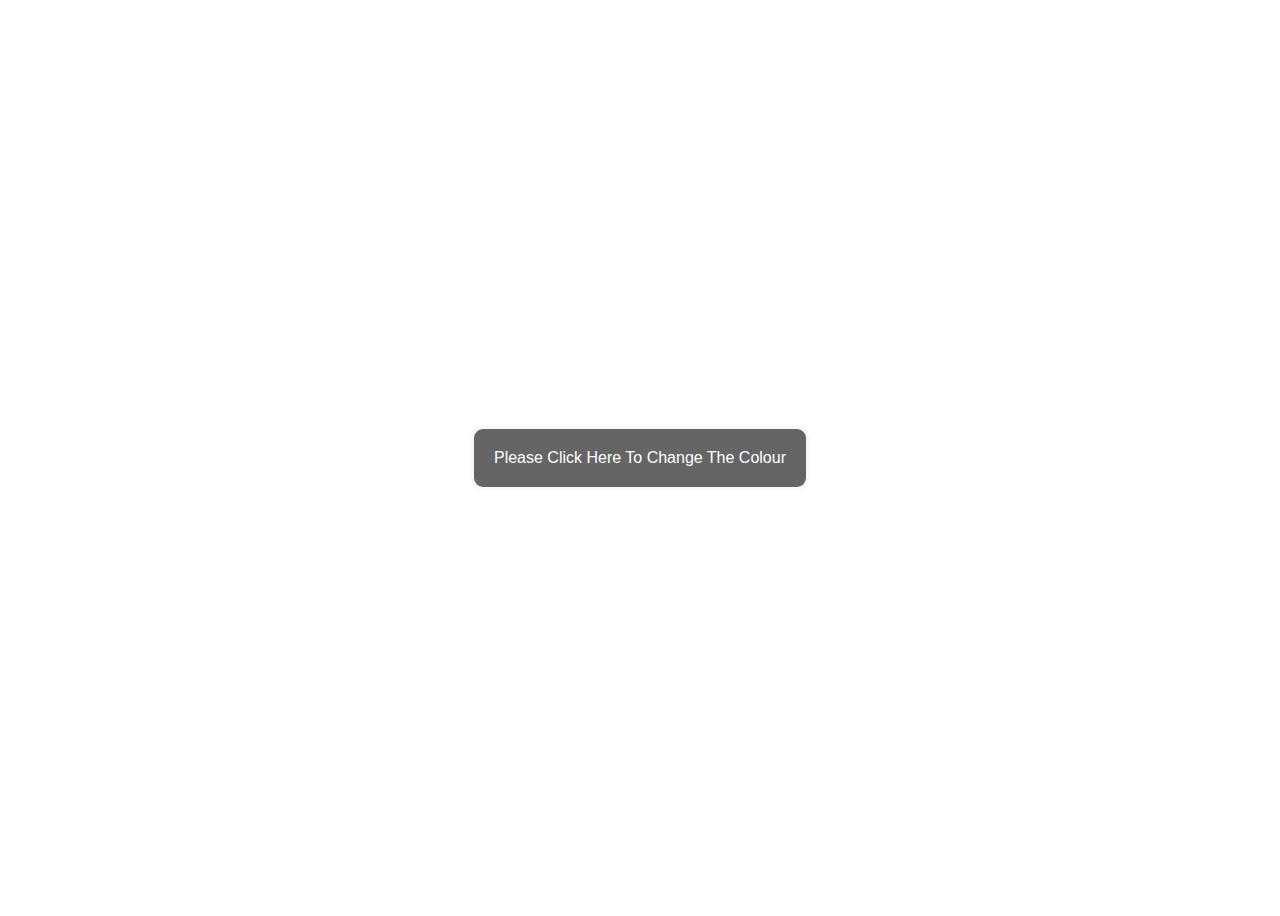
<file: BgColorChange/index.html>
<!DOCTYPE html>
<html lang="en">
<head>
    <meta charset="UTF-8">
    <meta name="viewport" content="width=device-width, initial-scale=1.0">
    <meta http-equiv="X-UA-Compatible" content="ie=edge">
    <title>Document</title>
    <link rel="stylesheet" href="main.css">
</head>
<body>

    <button type="button" class="btn">Please Click Here To Change The Colour</button>

    <script src="script.js"></script>
</body>
</html>
</file>
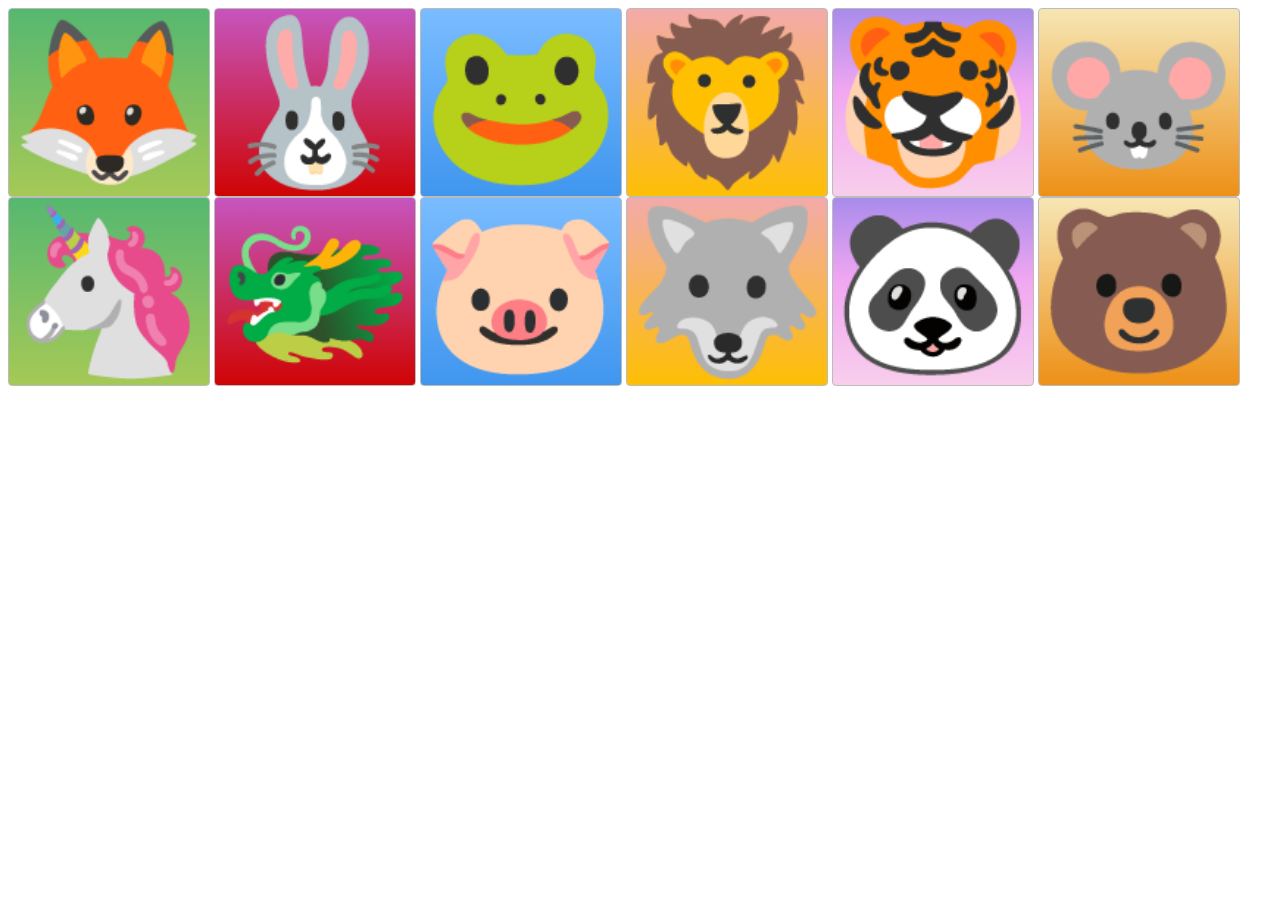
<file: lamboPWA/index.html>
<!DOCTYPE html>
<html>
<head>
  <!-- the below meta tag is default in most modern browsers. however if you have an
  older browser, the emojis may not show up properly. In which case you need this meta
  tag. Read more here: https://teamtreehouse.com/community/meta-charsetutf8-what-does-this-mean-or-what-does-it-do-i-deleted-it-from-the-code-and-nothing-changed -->
  <meta charset="utf-8" >  
  <title>Grid Master</title>
  <link rel="stylesheet" type="text/css" href="./style.css">
</head>
<body>
  <div class="zone green">🦊</div>
  <div class="zone red">🐰</div>
  <div class="zone blue">🐸</div>
  <div class="zone yellow">🦁</div>
  <div class="zone purple">🐯</div>
  <div class="zone brown">🐭</div>
  <div class="zone green">🦄</div>
  <div class="zone red">🐲</div>
  <div class="zone blue">🐷</div>
  <div class="zone yellow">🐺</div>
  <div class="zone purple">🐼</div>
  <div class="zone brown">🐻</div>
</body>
</html>
</file>
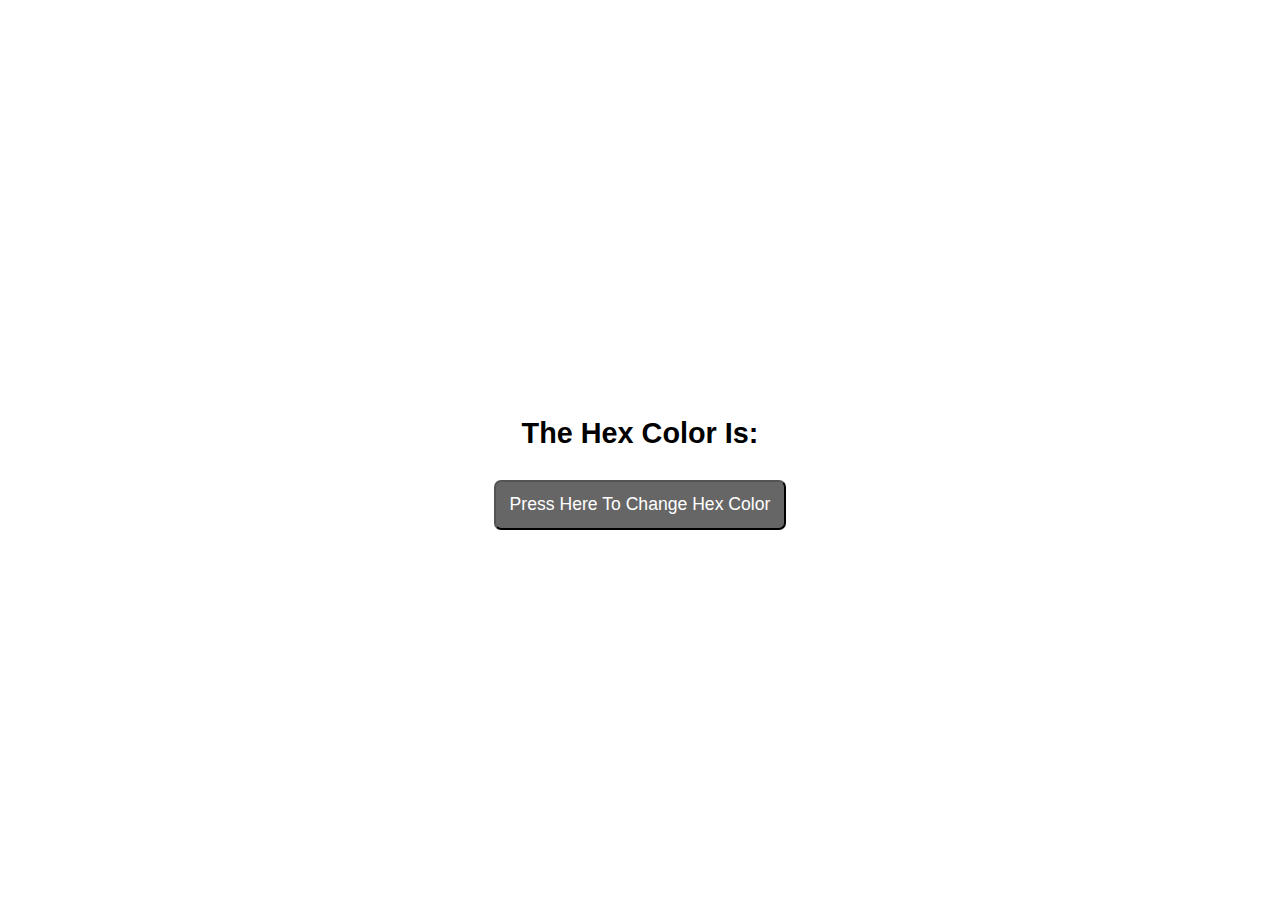
<file: HexCodeGenerator/hexcolor.html>
<!DOCTYPE html>
<html lang="en">
<head>
    <meta charset="UTF-8">
    <meta name="viewport" content="width=device-width, initial-scale=1.0">
    <meta http-equiv="X-UA-Compatible" content="ie=edge">
    <title>Hex Color Change</title>
    <link rel="stylesheet" href="hexcolor.css">
</head>
<body>

    <div class="container">
       <h2 class="hexColor">the hex color is: <span class="hex"></span></h2>
        <button type="button" class="hexBtn">press here to change hex color</button>
    </div>

    <script src="hexcolor.js"></script>
</body>
</html>
</file>
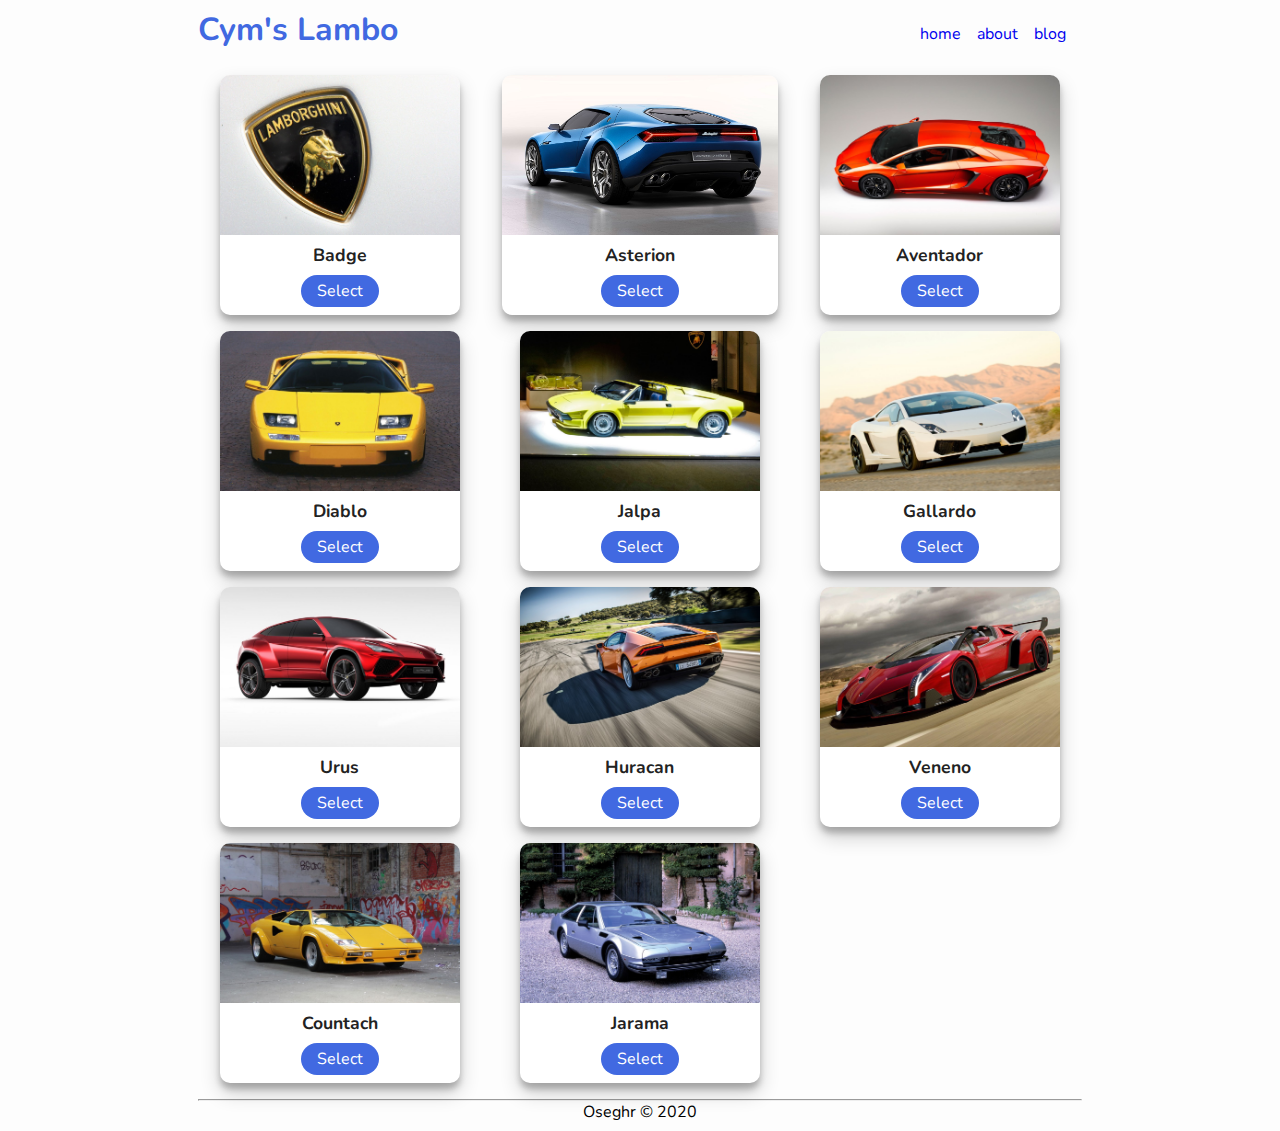
<file: lamboPWA/pwa.html>
<!DOCTYPE html>
<html lang="en">
<head>
    <meta charset="UTF-8">
    <meta name="viewport" content="width=device-width, initial-scale=1.0">
    <meta http-equiv="X-UA-Compatible" content="ie=edge">
    <link rel="stylesheet" href="pwa.css">
    <title>Lamborghini</title>
</head>
<body>
    <main>
        
        <nav>
            <!-- <img class="logo" src="./img/lamborghini-badge.jpg" alt="lamborghini-badge" height="30px" width="30px"> -->
            <h1>Cym's Lambo</h1>
            <ul>
                <li><a href="#">home</a></li>
                <li><a href="#">about</a></li>
                <li><a href="#">blog</a></li>
            </ul>
        </nav>
        <div class="container">

        </div>
        <hr>
        <footer>
            Oseghr &copy 2020
        </footer>
        <script src="pwa.js"></script>
    </main>
</body>
</html>
</file>
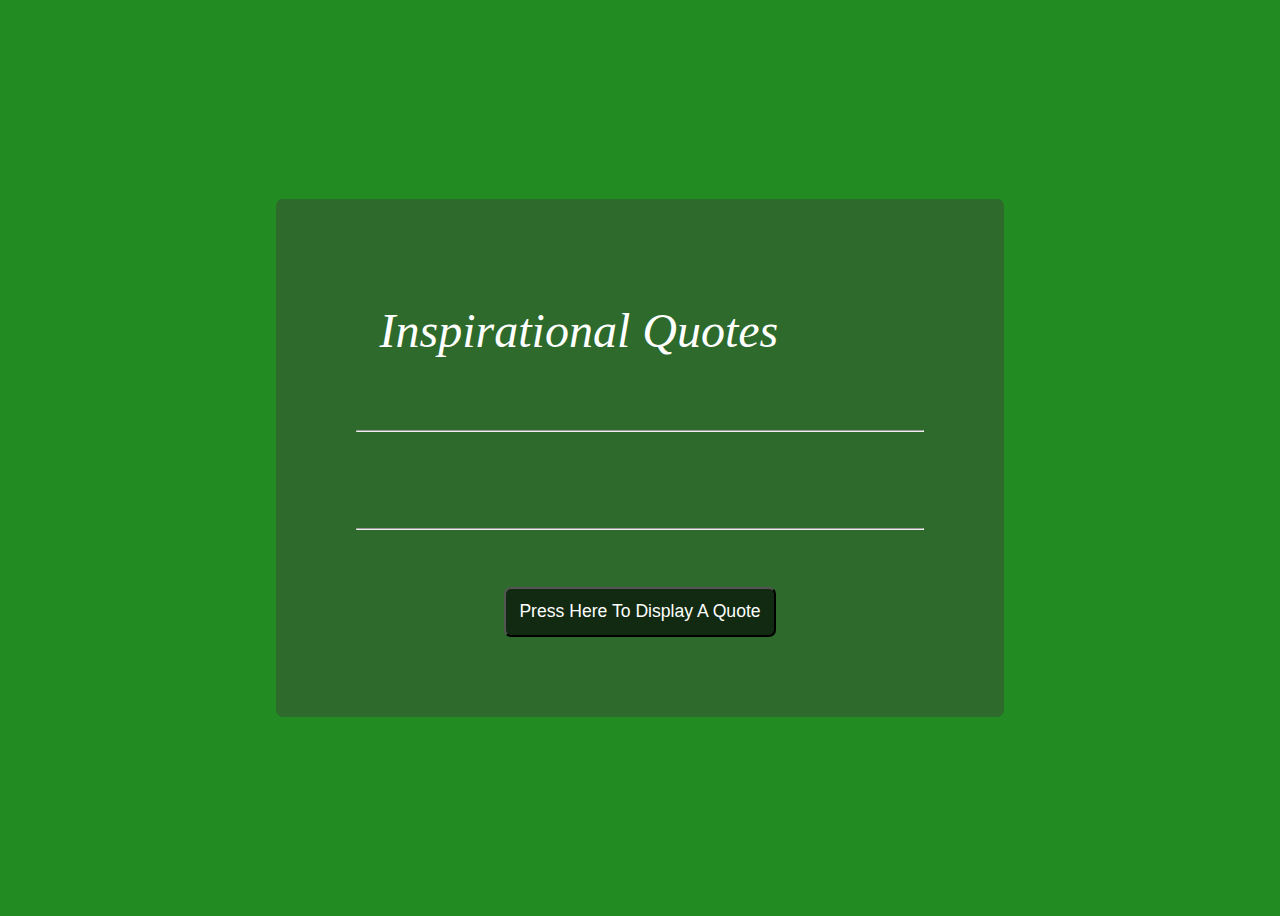
<file: RandomQuoteGenerator/randomquotes.html>
<!DOCTYPE html>
<html lang="en">
<head>
    <meta charset="UTF-8">
    <meta name="viewport" content="width=device-width, initial-scale=1.0">
    <meta http-equiv="X-UA-Compatible" content="ie=edge">
    <title>Random Quotes Generator</title>
    <link rel="stylesheet" href="randomquotes.css">
</head>
<body>
    <div class="container">
        <h1>Inspirational Quotes</h1> <hr>   
        <blockquote class="quote"></blockquote>
        <hr>
        <h4 class="author"></h4>
                
        <button type="button" class="quoteBtn">press here to display a quote</button>
    </div>

    <script src="randomquotes.js"></script>
</body>
</html>
</file>
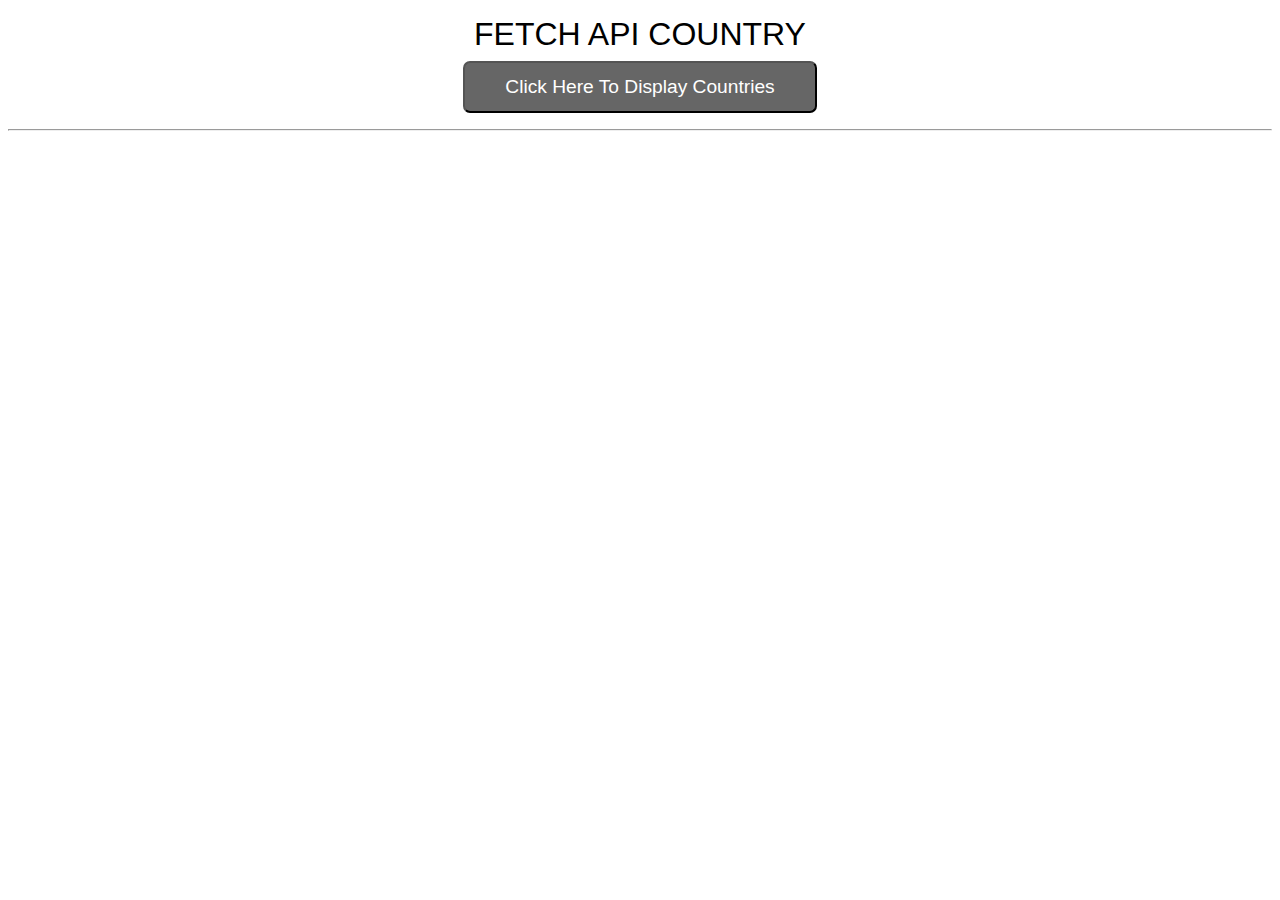
<file: Fetch-API-Practice/FetchAPICountries/fetchApiCountries.html>
<!DOCTYPE html>
<html lang="en">

<head>
    <meta charset="UTF-8">
    <meta name="viewport" content="width=device-width, initial-scale=1.0">
    <meta http-equiv="X-UA-Compatible" content="ie=edge">
    <title>Fetch API Images</title>
    <link rel="stylesheet" href="fetchApiCountries.css">

</head>

<body>
    <h1>Fetch API Country</h1>
    <button type='button' id="imgBtn">click here to display countries</button>
    <hr>
    <div class="container">

    </div>

    <script src="fetchApiCountries.js"></script>
</body>

</html>
</file>
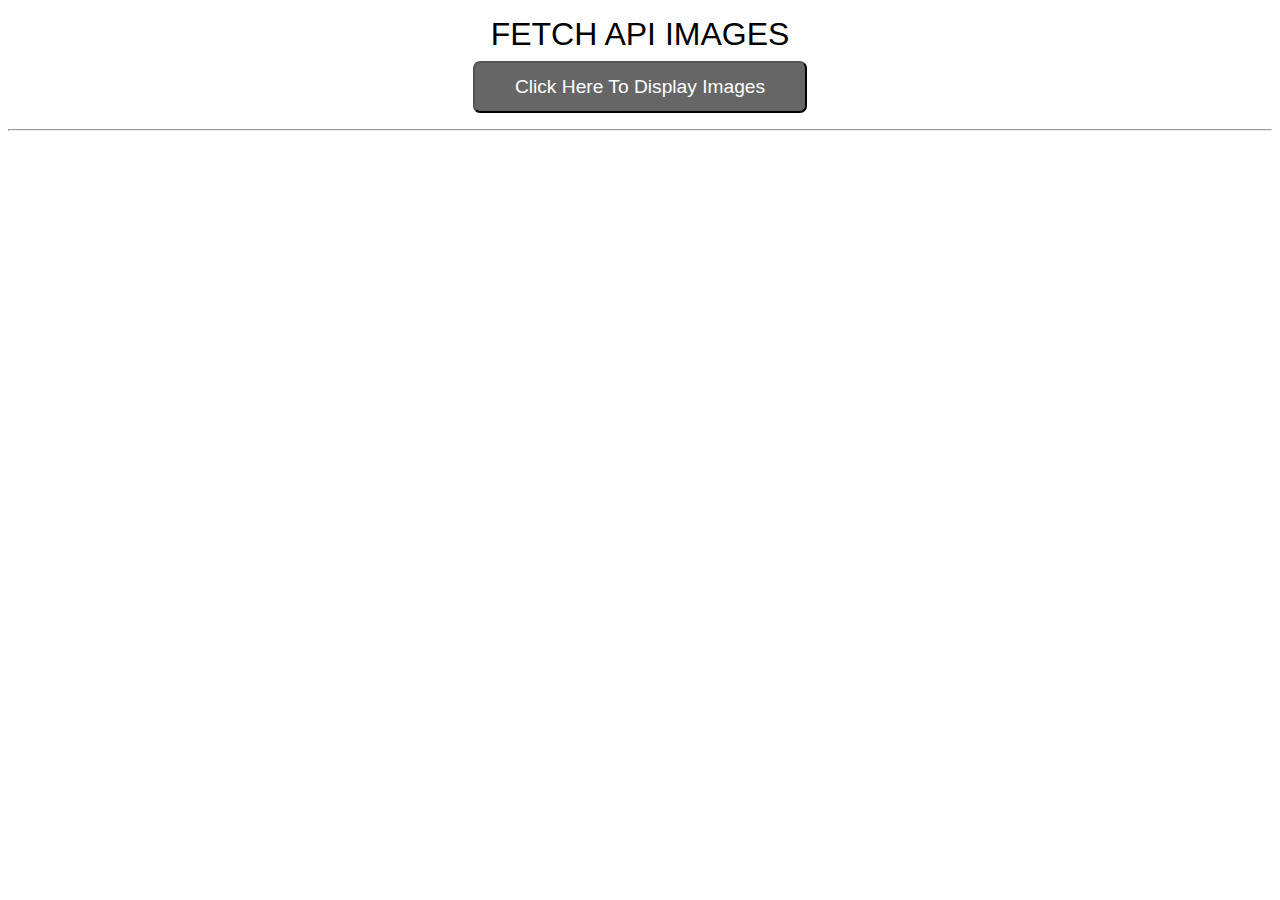
<file: Fetch-API-Practice/FetchAPIImages/fetchApiImages.html>
<!DOCTYPE html>
<html lang="en">
<head>
    <meta charset="UTF-8">
    <meta name="viewport" content="width=device-width, initial-scale=1.0">
    <meta http-equiv="X-UA-Compatible" content="ie=edge">
    <title>Fetch API Images</title>
    <link rel="stylesheet" href="fetchApiImages.css">

</head>
<body>
    <h1>Fetch API Images</h1>
    <button type='button' id="imgBtn">click here to display images</button>
    <hr>
    <div class="container">

    </div>

    <script src="fetchApiImages.js"></script>
</body>
</html>
</file>
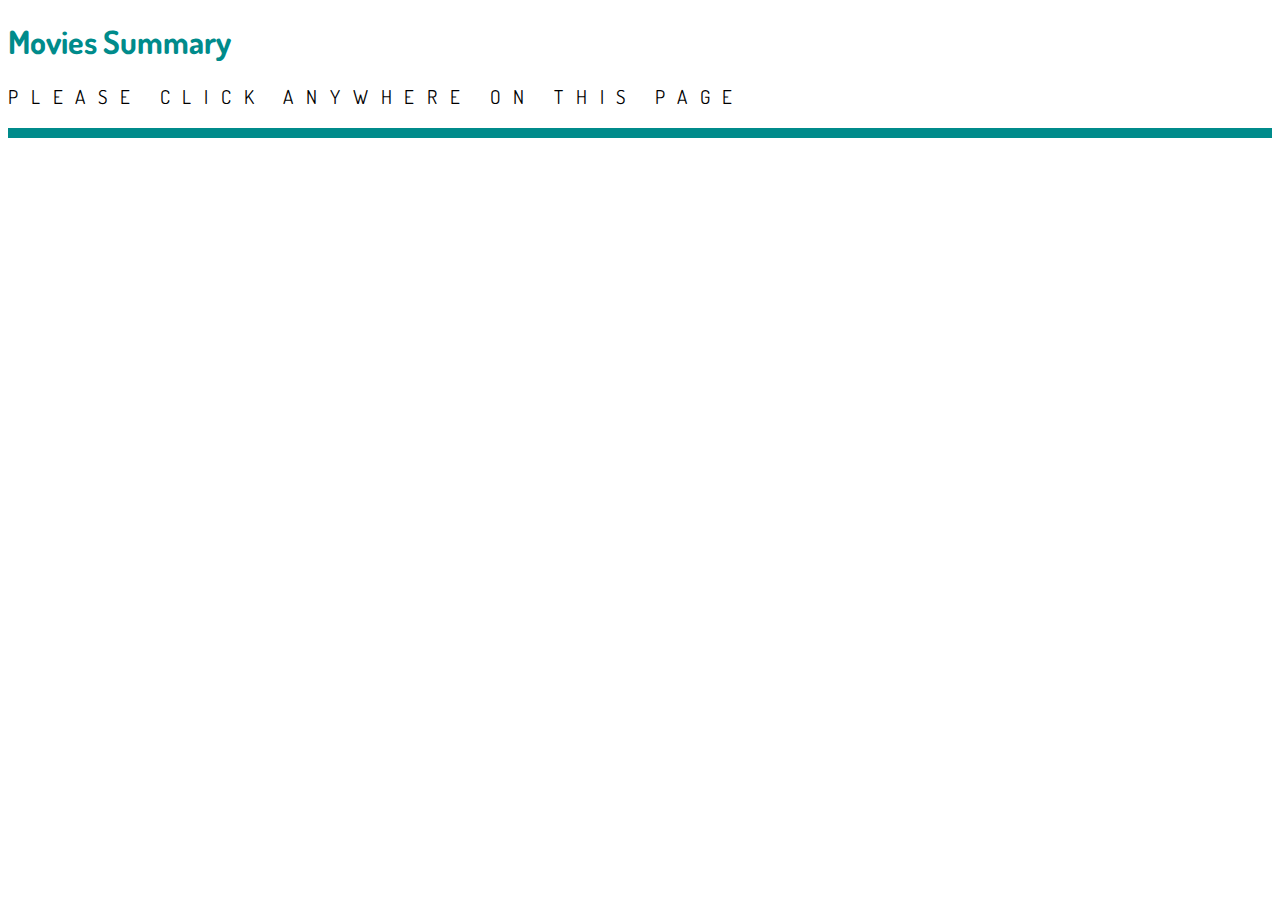
<file: Fetch-API-Practice/FetchAPIMovies/fetchApiMovies.html>
<!DOCTYPE html>
<html lang="en">
  <head>
    <meta charset="UTF-8" />
    <meta name="viewport" content="width=device-width, initial-scale=1.0" />
    <meta http-equiv="X-UA-Compatible" content="ie=edge" />
    <title>API Connection Tutorials</title>
    <link
      href="https://fonts.googleapis.com/css?family=Dosis:400,700"
      rel="stylesheet"
    />
    <link rel="stylesheet" href="fetchApiMovies.css">

  </head>

  <body>
        <h1>Movies Summary</h1>
        <p id="paragraph">please click anywhere on this page</p>
        <hr>
        <div id="root"></div>


    <script src="fetchApiMovies.js"></script>
  </body>
</html>
</file>
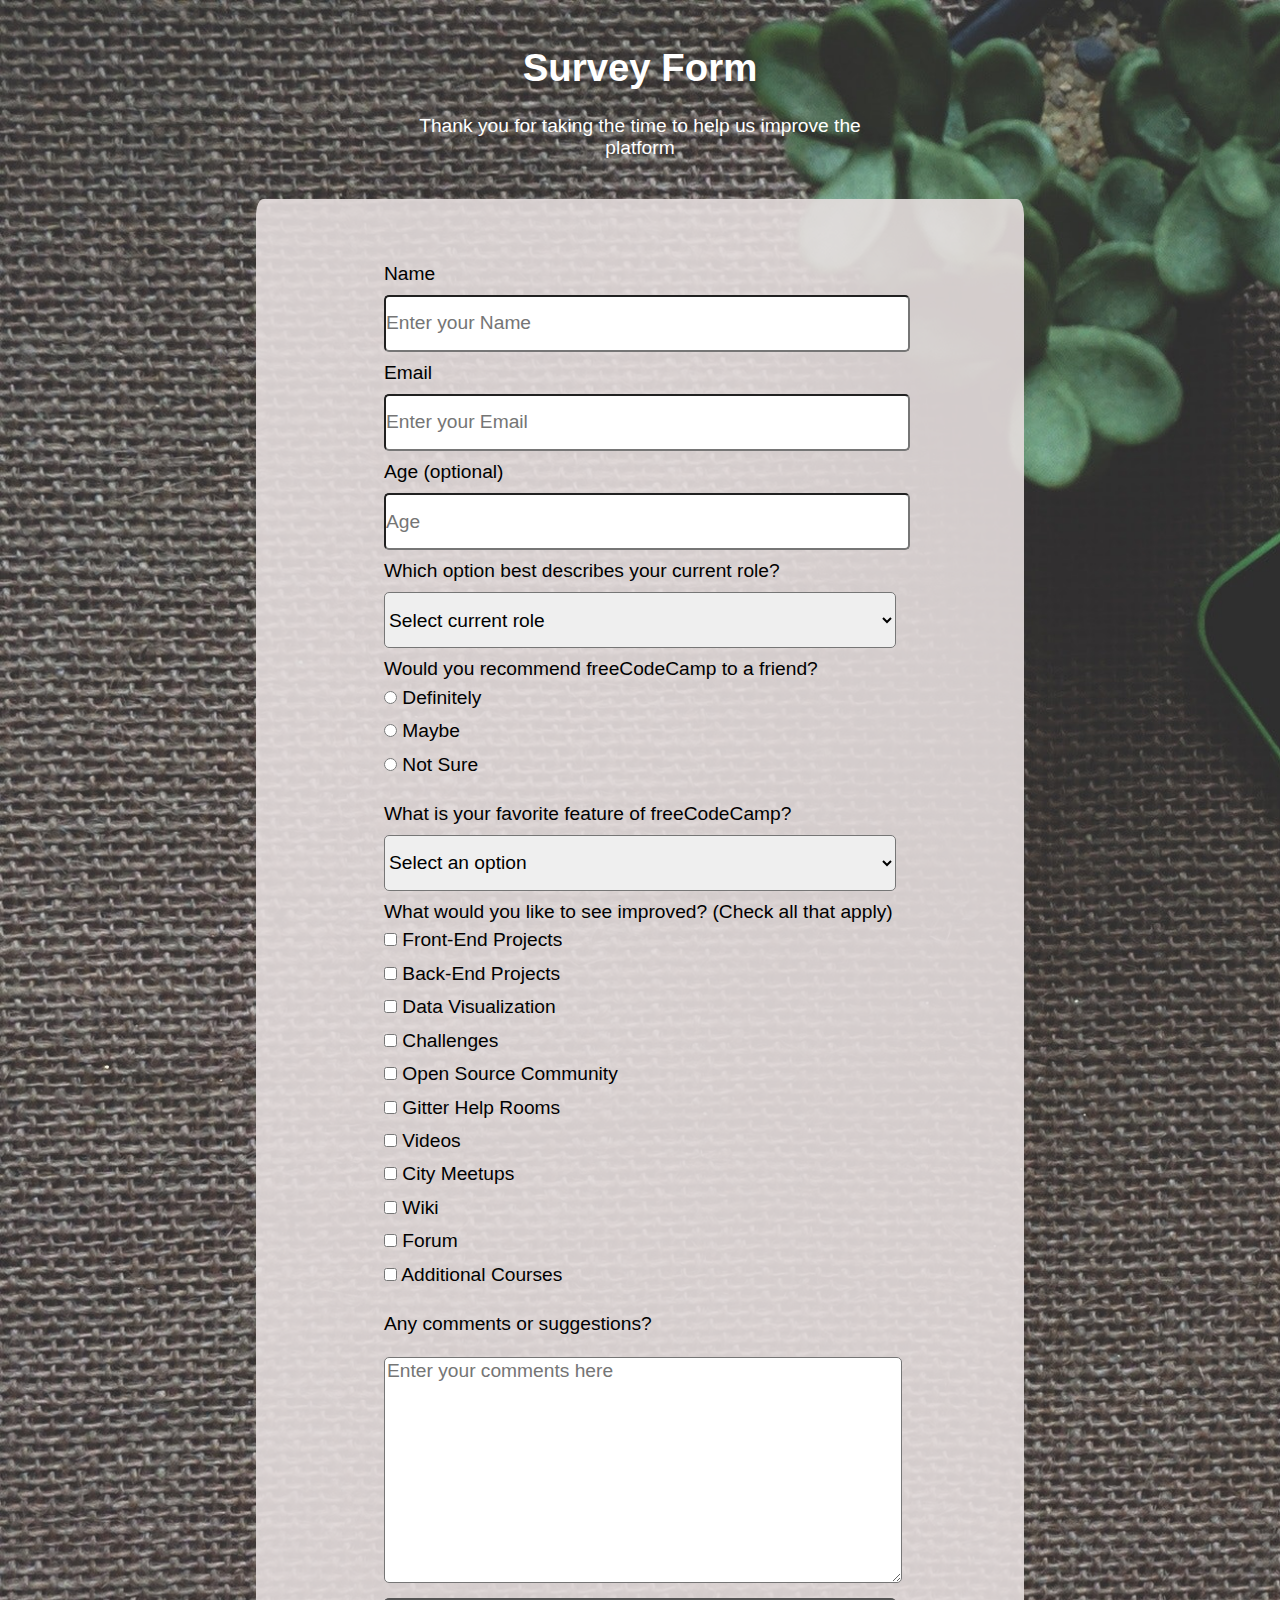
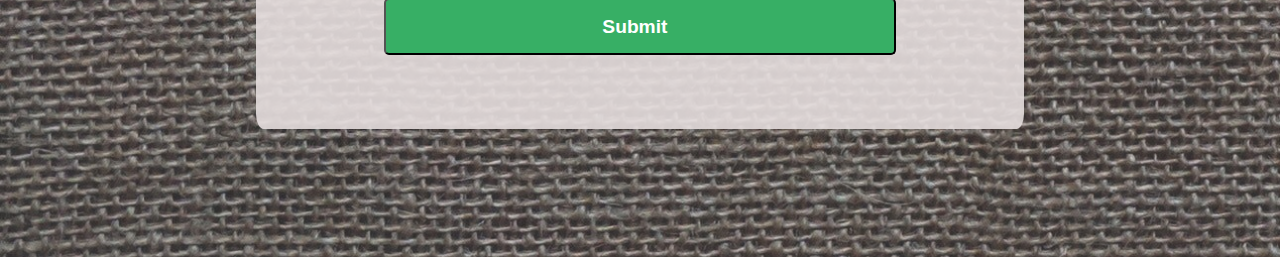
<file: HTML-CSS/FCCSurveyForm/survey.html>
<!DOCTYPE html>
<html lang="en">
<head>
    <meta charset="UTF-8">
    <meta name="viewport" content="width=device-width, initial-scale=1.0">
    <meta http-equiv="X-UA-Compatible" content="ie=edge">
    <title>Survey Form</title>
    <link rel="stylesheet" href="survey.css">
</head>
<body>
    <div>
        <h1>Survey Form</h1>
        <p>Thank you for taking the time to help us improve the platform</p>

    </div>

    <form action="#" method="post">

        <label for="name">Name <br>
            <input type="text" name="name" id="fname" placeholder="Enter your Name">
        </label>
        <br>

        <label for="email">Email<br>
            <input type="email" name="email" id="femail" placeholder="Enter your Email">
        </label>
        <br>
        <label for="age">Age (optional)<br>
            <input type="number" name="age" id="fage" placeholder="Age">
        </label>
        <br>

        <label for="role">Which option best describes your current role?<br>
            <select name="role" id="frole">
                <option value="Select current role"> Select current role</option>
                <option value="Student"> Student</option>
                <option value="Full Time Job"> Full Time Job</option>
                <option value="Full Time Learner"> Full Time Learner</option>
                <option value="Prefer not to say"> Prefer not to say</option>
                <option value="Other"> Other</option>
            </select>
        </label>
        <br>

        <label for="recommend">Would you recommend freeCodeCamp to a friend?<br>
            <input type="radio" name="recommend" id="frecommend" value="Definitely"> Definitely<br>
            <input type="radio" name="recommend" id="frecommend" value="Maybe"> Maybe<br>
            <input type="radio" name="recommend" id="frecommend" value="Not Sure"> Not Sure<br>
        </label>
        <br>

        <label for="feature">What is your favorite feature of freeCodeCamp?<br>
            <select name="feature" id="ffeature">
                <option value="Select an option"> Select an option</option>
                <option value="Challenges"> Challenges</option>
                <option value="Projects"> Projects</option>
                <option value="Community"> Community</option>
                <option value="Open Source"> Open Source</option>
                
            </select>
        </label>
        <br>

        <label for="next">What would you like to see improved? (Check all that apply)<br>
            
            <input type="checkbox" name="check" id="fcheck" value="Front-End Projects"> Front-End Projects<br>
            <input type="checkbox" name="check" id="fcheck" value="Back-End Projects"> Back-End Projects<br>
            <input type="checkbox" name="check" id="fcheck" value="Data Visualization"> Data Visualization<br>
            <input type="checkbox" name="check" id="fcheck" value="Challenges"> Challenges<br>
            <input type="checkbox" name="check" id="fcheck" value="Open Source Community"> Open Source Community<br>
            <input type="checkbox" name="check" id="fcheck" value="Gitter Help Rooms"> Gitter Help Rooms<br>
            <input type="checkbox" name="check" id="fcheck" value="Videos"> Videos<br>
            <input type="checkbox" name="check" id="fcheck" value="City Meetups"> City Meetups<br>
            <input type="checkbox" name="check" id="fcheck" value="Wiki"> Wiki<br>
            <input type="checkbox" name="check" id="fcheck" value="Forum"> Forum<br>
            <input type="checkbox" name="check" id="fcheck" value="Additional Courses"> Additional Courses<br>           
            
        </label>


        <br>
        <label for="multiline">Any comments or suggestions?<br>
            <br>
            <textarea name="multitext" id="fmultiline" cols="30" rows="10" placeholder="Enter your comments here"></textarea>
        </label>


        <br>

        <input type="submit" id="submit" value="Submit">  
        <br>     


    </form>    
</body>
</html>
</file>
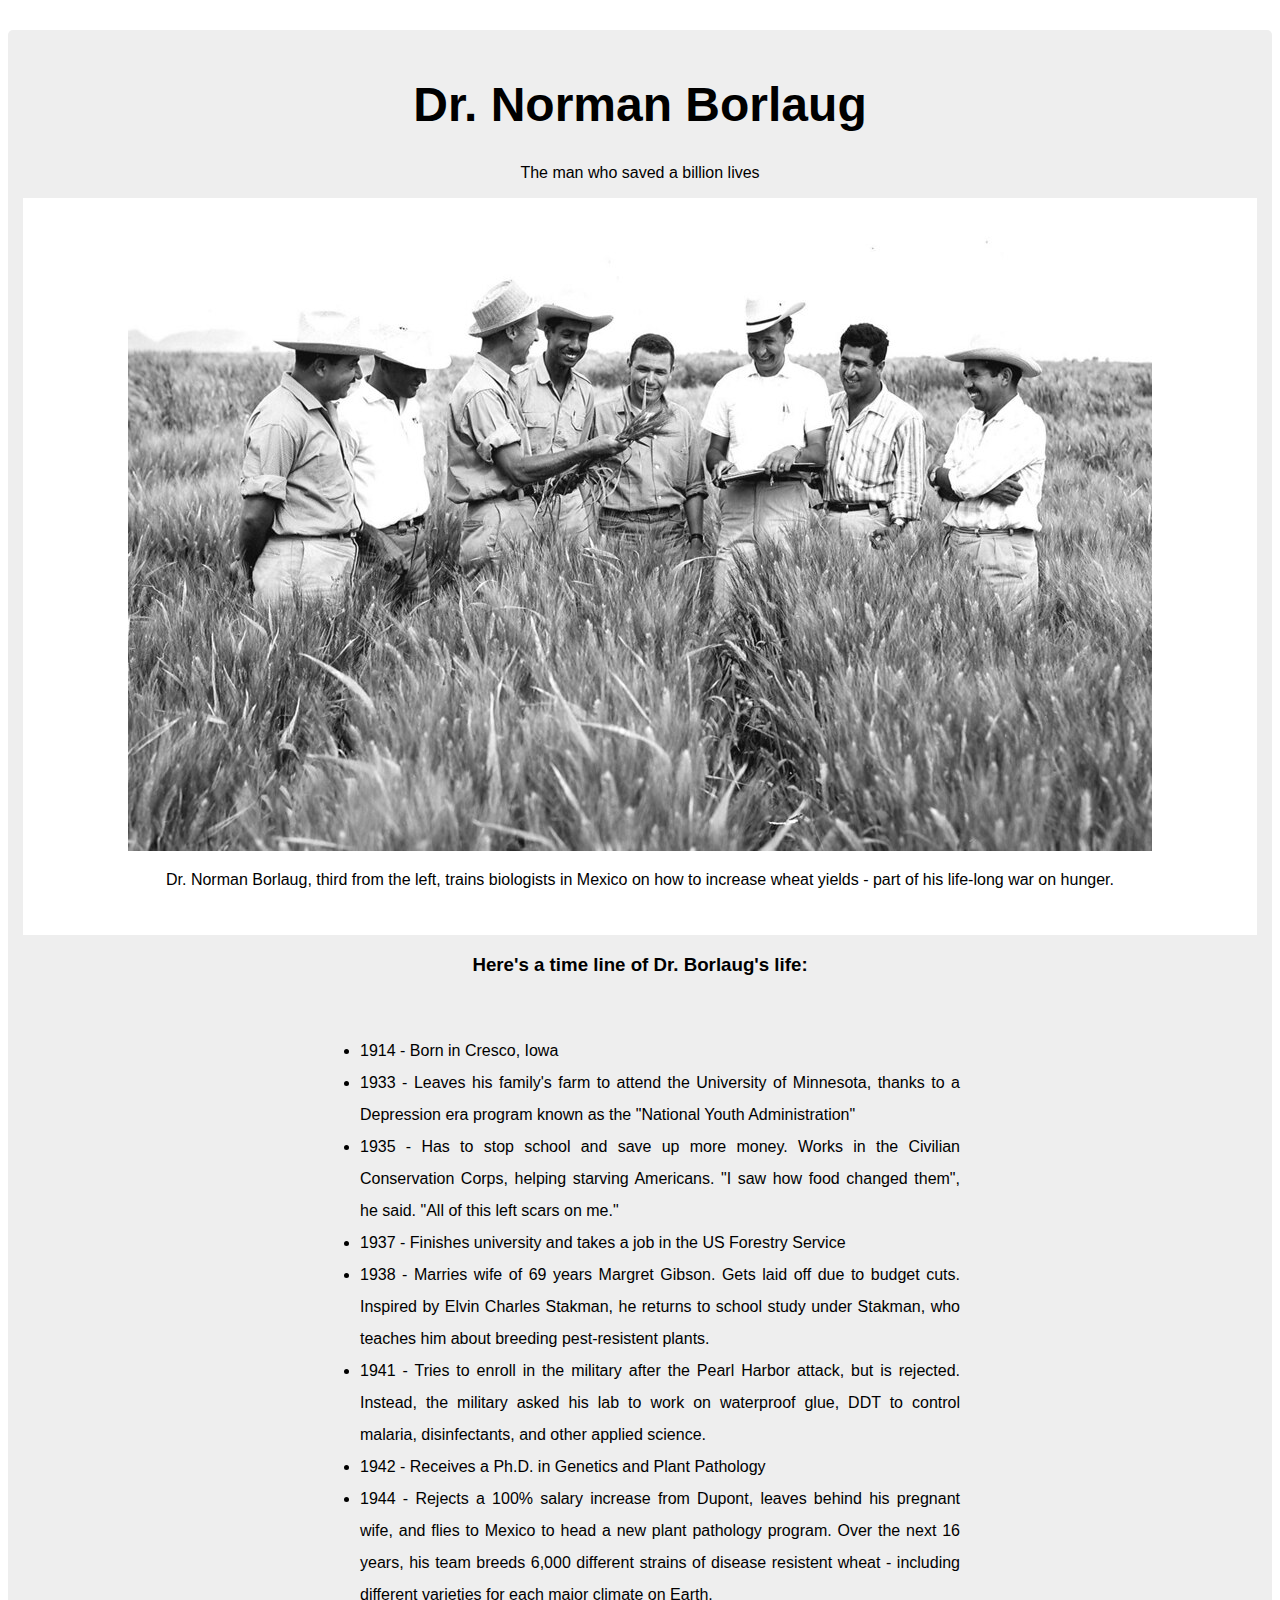
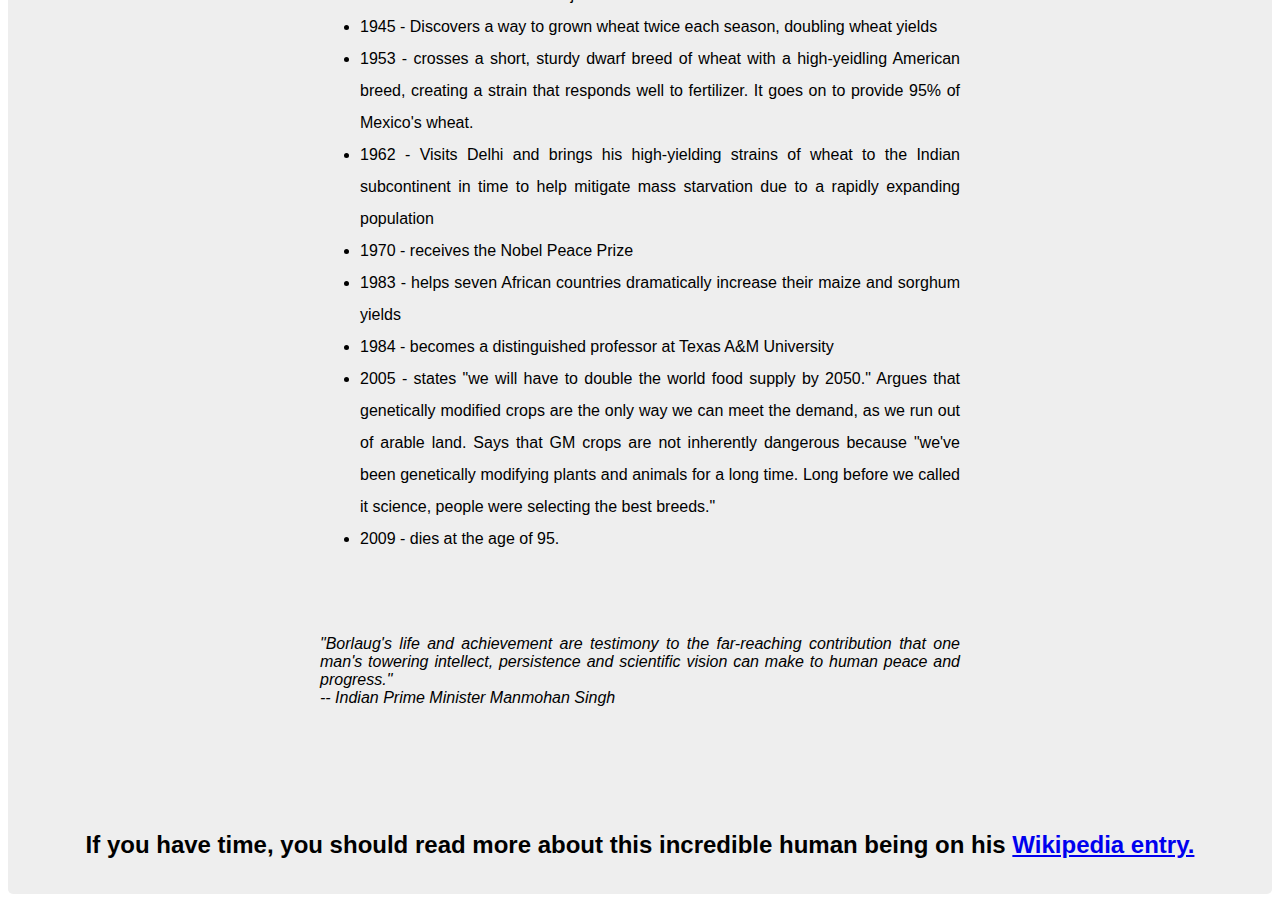
<file: HTML-CSS/FCCTributePage/tributepage.html>
<!DOCTYPE html>
<html lang="en">
<head>
    <meta charset="UTF-8">
    <meta name="viewport" content="width=device-width, initial-scale=1.0">
    <meta http-equiv="X-UA-Compatible" content="ie=edge">
    <title>Tribute Page</title>
    <link rel="stylesheet" href="tribute.css">
</head>
<body>
    <main>
        <header>
            <h1> Dr. Norman Borlaug</h1>
            <p>The man who saved a billion lives</p>
        </header>
        <div class="tributepix">
            <img src="../Images/tribute.jpg" alt="Tribute Page Picture"><br>

            <p>Dr. Norman Borlaug, third from the left, trains biologists in Mexico on how to increase wheat yields - part of his life-long war on hunger.</p>

        </div>

        <h3>Here's a time line of Dr. Borlaug's life:</h3>
        <div class="history">
            <ul>
                <li>1914 - Born in Cresco, Iowa</li>
                <li>1933 - Leaves his family's farm to attend the University of Minnesota, thanks to a Depression era program known as the "National Youth Administration"</li>
                <li>1935 - Has to stop school and save up more money. Works in the Civilian Conservation Corps, helping starving Americans. "I saw how food changed them", he said. "All of this left scars on me."</li>
                <li>1937 - Finishes university and takes a job in the US Forestry Service</li>
                <li>1938 - Marries wife of 69 years Margret Gibson. Gets laid off due to budget cuts. Inspired by Elvin Charles Stakman, he returns to school study under Stakman, who teaches him about breeding pest-resistent plants.</li>
                <li>1941 - Tries to enroll in the military after the Pearl Harbor attack, but is rejected. Instead, the military asked his lab to work on waterproof glue, DDT to control malaria, disinfectants, and other applied science.</li>
                <li>1942 - Receives a Ph.D. in Genetics and Plant Pathology</li>
                <li>1944 - Rejects a 100% salary increase from Dupont, leaves behind his pregnant wife, and flies to Mexico to head a new plant pathology program. Over the next 16 years, his team breeds 6,000 different strains of disease resistent wheat - including different varieties for each major climate on Earth.</li>
                <li>1945 - Discovers a way to grown wheat twice each season, doubling wheat yields</li>
                <li>1953 - crosses a short, sturdy dwarf breed of wheat with a high-yeidling American breed, creating a strain that responds well to fertilizer. It goes on to provide 95% of Mexico's wheat.</li>
                <li>1962 - Visits Delhi and brings his high-yielding strains of wheat to the Indian subcontinent in time to help mitigate mass starvation due to a rapidly expanding population</li>
                <li>1970 - receives the Nobel Peace Prize</li>
                <li>1983 - helps seven African countries dramatically increase their maize and sorghum yields</li>
                <li>1984 - becomes a distinguished professor at Texas A&M University</li>
                <li>2005 - states "we will have to double the world food supply by 2050." Argues that genetically modified crops are the only way we can meet the demand, as we run out of arable land. Says that GM crops are not inherently dangerous because "we've been genetically modifying plants and animals for a long time. Long before we called it science, people were selecting the best breeds."</li>
                <li>2009 - dies at the age of 95.</li>
            </ul>
            <blockquote>
                    "Borlaug's life and achievement are testimony to the far-reaching contribution that one man's towering intellect, persistence and scientific vision can make to human peace and progress."<br>                       -- Indian Prime Minister Manmohan Singh
            </blockquote>
        </div>
        <h2>If you have time, you should read more about this incredible human being on his <a href="#">Wikipedia entry.</a></h2>
        
    </main>
    
</body>
</html>
</file>
<file: BgColorChange/main.css>
body{
    min-height: 100vh;
    display: flex;
    justify-content: center;
    align-items: center;
    
}

.btn {
    padding: 20px;
    cursor: pointer;
    border: 3px solid whitesmoke;
    border-radius: 12px;
    outline: none;
    background-color: black;
    color: white;
    font-size: 1rem;
    opacity: 0.6;
}

.btn:hover {
    opacity: 100%;
    background-color: black;
    color:white;
    padding: 22px;

}
</file>
<file: lamboPWA/style.css>
.zone {
    cursor:pointer;
    display:inline-block;
    text-align: center;
    font-size:10em;
    border-radius:4px;
    border:1px solid #bbb;
    transition: all 0.3s linear;
}

.zone:hover {
    -webkit-box-shadow:rgba(0,0,0,0.8) 0px 5px 15px, inset rgba(0,0,0,0.15) 0px -10px 20px;
    -moz-box-shadow:rgba(0,0,0,0.8) 0px 5px 15px, inset rgba(0,0,0,0.15) 0px -10px 20px;
    -o-box-shadow:rgba(0,0,0,0.8) 0px 5px 15px, inset rgba(0,0,0,0.15) 0px -10px 20px;
    box-shadow:rgba(0,0,0,0.8) 0px 5px 15px, inset rgba(0,0,0,0.15) 0px -10px 20px;
}


/*https://paulund.co.uk/how-to-create-shiny-css-buttons*/
/***********************************************************************
 *  Green Background
 **********************************************************************/
.green{
    background: #56B870; /* Old browsers */
    background: -moz-linear-gradient(top, #56B870 0%, #a5c956 100%); /* FF3.6+ */
    background: -webkit-gradient(linear, left top, left bottom, color-stop(0%,#56B870), color-stop(100%,#a5c956)); /* Chrome,Safari4+ */
    background: -webkit-linear-gradient(top, #56B870 0%,#a5c956 100%); /* Chrome10+,Safari5.1+ */
    background: -o-linear-gradient(top, #56B870 0%,#a5c956 100%); /* Opera 11.10+ */
    background: -ms-linear-gradient(top, #56B870 0%,#a5c956 100%); /* IE10+ */
    background: linear-gradient(top, #56B870 0%,#a5c956 100%); /* W3C */
}

/***********************************************************************
 *  Red Background
 **********************************************************************/
.red{
    background: #C655BE; /* Old browsers */
    background: -moz-linear-gradient(top, #C655BE 0%, #cf0404 100%); /* FF3.6+ */
    background: -webkit-gradient(linear, left top, left bottom, color-stop(0%,#C655BE), color-stop(100%,#cf0404)); /* Chrome,Safari4+ */
    background: -webkit-linear-gradient(top, #C655BE 0%,#cf0404 100%); /* Chrome10+,Safari5.1+ */
    background: -o-linear-gradient(top, #C655BE 0%,#cf0404 100%); /* Opera 11.10+ */
    background: -ms-linear-gradient(top, #C655BE 0%,#cf0404 100%); /* IE10+ */
    background: linear-gradient(top, #C655BE 0%,#cf0404 100%); /* W3C */
}

/***********************************************************************
 *  Yellow Background
 **********************************************************************/
.yellow{
    background: #F3AAAA; /* Old browsers */
    background: -moz-linear-gradient(top, #F3AAAA 0%, #febf04 100%); /* FF3.6+ */
    background: -webkit-gradient(linear, left top, left bottom, color-stop(0%,#F3AAAA), color-stop(100%,#febf04)); /* Chrome,Safari4+ */
    background: -webkit-linear-gradient(top, #F3AAAA 0%,#febf04 100%); /* Chrome10+,Safari5.1+ */
    background: -o-linear-gradient(top, #F3AAAA 0%,#febf04 100%); /* Opera 11.10+ */
    background: -ms-linear-gradient(top, #F3AAAA 0%,#febf04 100%); /* IE10+ */
    background: linear-gradient(top, #F3AAAA 0%,#febf04 100%); /* W3C */
}

/***********************************************************************
 *  Blue Background
 **********************************************************************/
.blue{
    background: #7abcff; /* Old browsers */
    background: -moz-linear-gradient(top, #7abcff 0%, #60abf8 44%, #4096ee 100%); /* FF3.6+ */
    background: -webkit-gradient(linear, left top, left bottom, color-stop(0%,#7abcff), color-stop(44%,#60abf8), color-stop(100%,#4096ee)); /* Chrome,Safari4+ */
    background: -webkit-linear-gradient(top, #7abcff 0%,#60abf8 44%,#4096ee 100%); /* Chrome10+,Safari5.1+ */
    background: -o-linear-gradient(top, #7abcff 0%,#60abf8 44%,#4096ee 100%); /* Opera 11.10+ */
    background: -ms-linear-gradient(top, #7abcff 0%,#60abf8 44%,#4096ee 100%); /* IE10+ */
    background: linear-gradient(top, #7abcff 0%,#60abf8 44%,#4096ee 100%); /* W3C */
}

/***********************************************************************
 *  Purple Background
 **********************************************************************/
.purple {
    background: #A88BEB; /* Old browsers */
    background: -moz-linear-gradient(top, #A88BEB 0%, #F1A7F1 44%, #F8CEEC 100%); /* FF3.6+ */
    background: -webkit-gradient(linear, left top, left bottom, color-stop(0%,#A88BEB), color-stop(44%,#F1A7F1), color-stop(100%,#F8CEEC)); /* Chrome,Safari4+ */
    background: -webkit-linear-gradient(top, #A88BEB 0%,#F1A7F1 44%,#F8CEEC 100%); /* Chrome10+,Safari5.1+ */
    background: -o-linear-gradient(top, #A88BEB 0%,#F1A7F1 44%,#F8CEEC 100%); /* Opera 11.10+ */
    background: -ms-linear-gradient(top, #A88BEB 0%,#F1A7F1 44%,#F8CEEC 100%); /* IE10+ */
    background: linear-gradient(top, #A88BEB 0%,#F1A7F1 44%,#F8CEEC 100%); /* W3C */
}

/***********************************************************************
 *  Brown Background
 **********************************************************************/
.brown {
    background: #f6e6b4; /* Old browsers */
    background: -moz-linear-gradient(top, #f6e6b4 0%, #ed9017 100%); /* FF3.6+ */
    background: -webkit-gradient(linear, left top, left bottom, color-stop(0%,#f6e6b4), color-stop(100%,#ed9017)); /* Chrome,Safari4+ */
    background: -webkit-linear-gradient(top, #f6e6b4 0%,#ed9017 100%); /* Chrome10+,Safari5.1+ */
    background: -o-linear-gradient(top, #f6e6b4 0%,#ed9017 100%); /* Opera 11.10+ */
    background: -ms-linear-gradient(top, #f6e6b4 0%,#ed9017 100%); /* IE10+ */
    background: linear-gradient(top, #f6e6b4 0%,#ed9017 100%); /* W3C */
    filter: progid:DXImageTransform.Microsoft.gradient( startColorstr='#f6e6b4', endColorstr='#ed9017',GradientType=0 ); /* IE6-9 */
}
</file>
<file: HexCodeGenerator/hexcolor.css>
body {
    min-height: 100vh;
    display: flex;
    justify-content: center;
    align-items: center;
    font-family: 'Segoe UI', Tahoma, Geneva, Verdana, sans-serif;
    font-size: 1.2rem;
}

.container {
    text-transform: capitalize;
    margin: 0 auto;
    background-color: rgba(255, 255, 255, 0.6);
    border-radius: 7px;
    padding: 0 1.2rem;
    text-align: center;
}

.hexBtn {
    border-radius: 7px;
    text-transform: capitalize;
    padding: 0.8rem 0.85rem;
    background-color: rgb(0, 0, 0, 0.6);
    font-size: 1.1rem;
    color: white;
    cursor: pointer;
    outline: none;
    margin-bottom: 1.2rem;
    
}

.hex {
    font-size: 3.5rem;
}

.hexBtn:hover {
    background-color: rgb(0, 0, 0);
    transform: scale(1.05);
}
</file>
<file: lamboPWA/pwa.css>
@import url("https://fonts.googleapis.com/css?family=Nunito:400,700&display=swap");
* {
    margin: 0;
    padding: 0;
    box-sizing: border-box;
}

body {
    background: #fdfdfd;
    font-family: "Nunito", sans-serif;
    font-size: 1rem;
}

main {
    max-width: 900px;
    margin: auto;
    padding: 0.5rem;
    text-align: center;
}

nav {
    display: flex;
    justify-content: space-between;
    align-items: center;
}
.logo {
    margin-right: 0.9rem;
    border-radius: 50%;
}

ul {
    list-style: none;
    display: flex;
}
li {
    margin-right:  1rem;

}
a {
    text-decoration: none;
}

h1 {
    color: royalblue;
    margin-bottom: 0.5rem;
}
.container {
    display: grid;
    grid-template-columns: repeat(auto-fit, minmax(15rem, 1fr));
    grid-gap: 1rem;
    justify-content: center;
    align-items: center;
    margin: auto;
    padding: 1rem 0;
}
.card {
    display: flex;
    width: 15rem auto;
    height: 15rem;
    margin: auto;
    background: #fff;
    border-radius: 10px;
    overflow: hidden;
    align-items: center;    
    flex-direction: column; 
    box-shadow: 0 10px 20px rgba(0,0,0,0.19), 0 6px 6px rgba(0,0,0,0.23);
}
.card--avatar {
    width: 100%;
    height: 10rem;
    object-fit: cover;

}
.card--title {
    color: #222;
    font-weight: 700;
    text-transform: capitalize;
    font-size: 1.1rem;
    margin-top: 0.5rem;
}

.card--link {
    text-decoration: none;
    background: royalblue;
    color: #fff;
    padding: 0.3rem 1rem;
    border-radius: 20px;
}

.card--link:hover {
    box-shadow: 0 10px 20px rgba(0,0,0,0.1), 0 6px 6px rgba(0,0,0,0.1);
    background-color: rgba(0,0,0,0.8);

}
</file>
<file: RandomQuoteGenerator/randomquotes.css>
body {
    background-color: forestgreen;
    min-height: 100vh;
    display: flex;
    justify-content: center;
    align-items: center;

    
}

.container{
    background-color: rgba(63, 57, 57, 0.404);
    justify-content: center;
    width: 45%;
    max-height: calc(100vh - 60%);
    text-align: justify;
    padding: 5rem;
    border-radius: 7px;

}


.quote, h1 {
    font-size: 3rem;
    font-family: Georgia, 'Times New Roman', Times, serif;
    font-style: italic;
    
    font-weight: lighter;
    padding-bottom: 3rem;
    margin: 1.5rem;
    text-transform: capitalize;
    color: white;
}

.author { 
    text-transform: uppercase;
    letter-spacing: 5px;
    font-size: 1.2rem;
    font-weight: 200;
    text-align: center;
    color: white;
    margin-top: 10%;;
}


.quoteBtn {
    border-radius: 7px;
    display: block;
    text-transform: capitalize;
    padding: 0.8rem 0.85rem;
    background-color: rgba(0, 0, 0, 0.6);
    font-size: 1.1rem;
    color: white;
    margin: 10% auto 0;
    cursor: pointer;
    outline: none;

}

.quoteBtn:hover {
    transform: scale(1.1);
    background-color: rgb(0, 0, 0);
    
}
</file>
<file: Fetch-API-Practice/FetchAPICountries/fetchApiCountries.css>
* {
  font-family: "Segoe UI", Tahoma, Geneva, Verdana, sans-serif;
}
.container {
  margin: 0 auto;
  display: flex;
  justify-content: center;
  align-items: center;
  flex-flow: row wrap;
}

.card {
  width: 25rem;
  height: 25rem;
  margin: 2rem;
  border-radius: 12px;
  box-shadow: 1px 1px 12px 8px lightgray;
  text-align: center;
}
h1 {
  text-align: center;
  font-weight: 400;
  display: block;
  margin: 1rem auto 0.5rem;
  text-transform: uppercase;
}

p {
  text-align: center;
  font-size: 1.1rem;
  font-weight: bold;
  text-transform: capitalize;
}

#imgBtn {
  text-transform: capitalize;
  padding: 0.8rem 2.5rem;
  border-radius: 7px;
  font-size: 1.2rem;
  display: block;
  background-color: rgba(0, 0, 0, 0.6);
  color: white;
  margin: 0.5rem auto 1rem;
  box-shadow: 0px 0px 5px 2px;
  cursor: pointer;
  outline: none;
}
#imgBtn:hover {
  background-color: rgba(0, 0, 0);
}
</file>
<file: Fetch-API-Practice/FetchAPIImages/fetchApiImages.css>
* {
    font-family: 'Segoe UI', Tahoma, Geneva, Verdana, sans-serif;
}
.container {
    margin:0 auto;
    display: flex;
    justify-content: center;
    align-items: center;
    flex-flow: row wrap;
}

.card {
    width: 25rem;
    height: 25rem;
    margin: 2rem;
    border-radius: 12px;
    box-shadow: 1px 1px 12px 8px lightgray;
}
h1 {
    text-align: center;
    font-weight: 400;
    display: block;
    margin: 1rem auto 0.5rem;
    text-transform: uppercase;
                
}

p {
    text-align: center;
    font-size: 1.1rem;
    font-weight: 400;
    padding: 0 0.5rem 0.5rem;
    text-transform: capitalize;
}

#imgBtn {
    text-transform: capitalize;
    padding: 0.8rem 2.5rem;
    border-radius: 7px;
    font-size: 1.2rem;
    display:block;
    background-color: rgba(0,0,0, 0.6);
    color:white;
    margin: 0.5rem auto 1rem;
    box-shadow: 0px 0px 5px 2px;
    cursor: pointer;
    outline: none;
    
}
#imgBtn:hover {
    background-color: rgba(0,0,0);   
}
</file>
<file: Fetch-API-Practice/FetchAPIMovies/fetchApiMovies.css>
* {
    font-family: 'Dosis', Helvetica, sans-serif;
}

hr {
    border: 5px solid darkcyan;
}

#paragraph {
    text-transform: uppercase;
    letter-spacing: 0.8rem;
    font-size: 1.2rem;
}

h1 {
    color: darkcyan;
}

#root {
    margin: 0 auto;
    padding: 2rem;
    display: flex;
    justify-content: center;
    align-items: center;
    flex-wrap: wrap;    
}

.container {
    margin: 1rem;
}

.card {
    padding: 1.2rem;
    border-radius: 8px;
    box-shadow: 1px 1px 10px 3px lightgray;
    width: 25rem;
    height: 13rem;
}

@media screen and (min-width: 600px) {
    .card {
        flex: 1 1 calc(50% - 2rem);
    }
}

@media screen and (min-width: 900px) {
    .card {
        flex: 1 1 calc(33% - 2rem);
    }
}
</file>
<file: HTML-CSS/FCCSurveyForm/survey.css>
body {
    background-image: url("../Images/macbook.jpg");
    padding: 0;
    margin: 0;
    box-sizing: border-box;
    background-size: cover;
    
    font-family: "Roboto", 'Segoe UI', Tahoma, Geneva, Verdana, sans-serif;
    font-size: 1.2rem;
    font-weight: 500;
}


div {
    width: 40%;
    height: 80%;
    margin: auto;
    padding: 20px 10%;
    text-align: center;
    color: white;
    
}

form {
    width: 40%;
    height: 80%;
    margin: auto;
   
    background-color: rgba(230, 222, 222, 0.9);
    padding: 5% 10%;
    border-radius: 1%;
    margin-bottom: 10%;
    /*box-shadow: 2px 2px;*/

}

#fname, #fage, #frole, #femail, #ffeature{
    width: 100%;
    height: 15%;
    font-family: 'Segoe UI', Tahoma, Geneva, Verdana, sans-serif;
    font-size: 1.2rem;
    font-weight: 400;
    margin: 2% 0;
    padding: 3% 2% 3% 0;
    border-radius: 5px;
}

#frecommend, #fcheck {
    font-family: 'Segoe UI', Tahoma, Geneva, Verdana, sans-serif;
    font-size: 1.2rem;
    font-weight: 400;
    margin: 2% 0;
    padding: 2% 2% 2% 0;
}

#fmultiline {
    width: 100%;
    border-radius: 2%;
    font-family: 'Segoe UI', Tahoma, Geneva, Verdana, sans-serif;
    font-size: 1.2rem;
    font-weight: 400;
    border-radius: 5px;

}

#submit {
    background-color: #37af65;
    margin: 10% 0;
    color: white;
    width: 100%;
    height: 20%;
    font-family: 'Segoe UI', Tahoma, Geneva, Verdana, sans-serif;
    font-size: 1.2rem;
    font-weight: bold;
    margin: 2% 0;
    padding: 3% 2% 3% 0;
    border-radius: 5px;
}
</file>
<file: HTML-CSS/FCCTributePage/tribute.css>
body{
    font-family: "Segoe UI", "Roboto", "Helvetica Neue", Arial, sans-serif;
    text-align: center;
    margin: auto;
    
}

main{
    margin: 30px 8px;
    padding: 15px;
    border-radius: 5px;
    background: #eee;
    

}

.tributepix {
    background-color: white;
    padding: 30px;
}

.history {
    width: 40rem;
    text-align: justify;
    padding: 1.5rem;
    margin: auto;

}

blockquote {
    margin: 5rem 0;
    font-style: italic;
}

.history ul {
    line-height: 2rem;
}
header h1 {
    font-size: 3rem;
}
</file>
